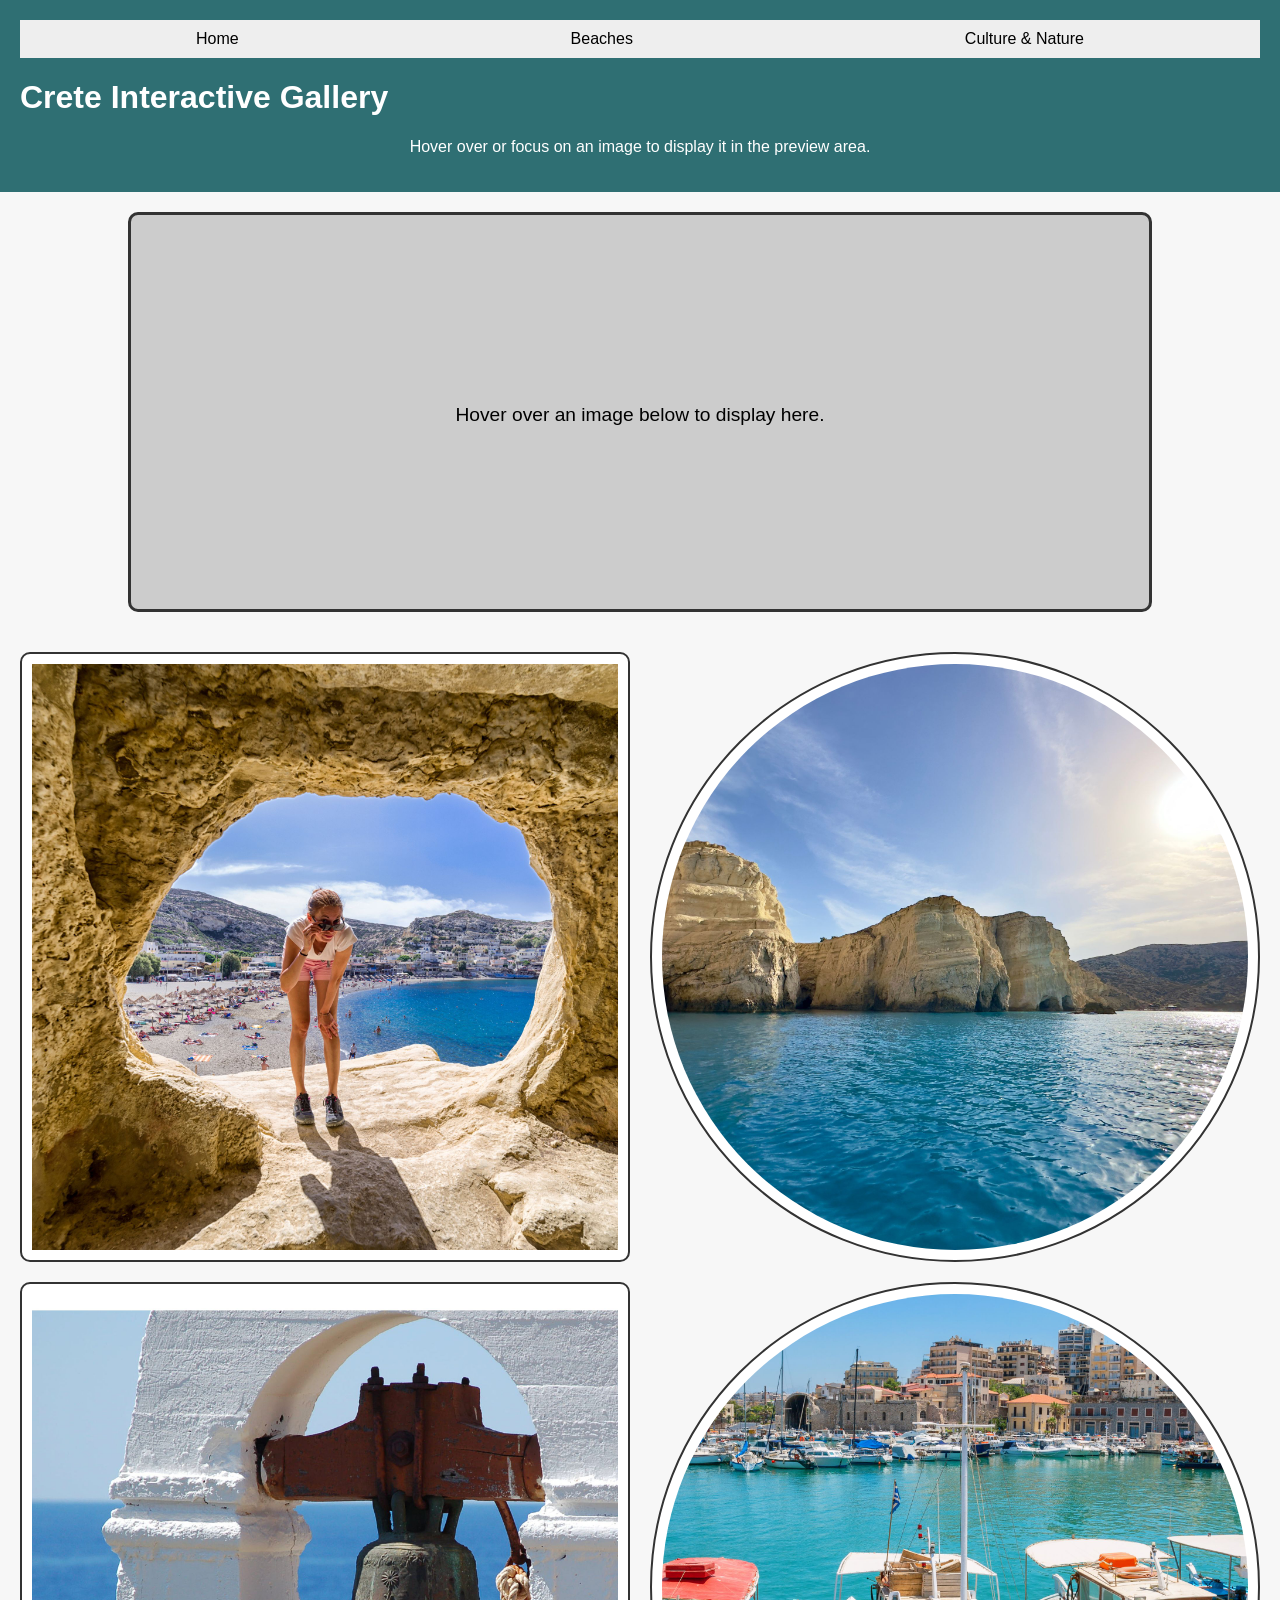
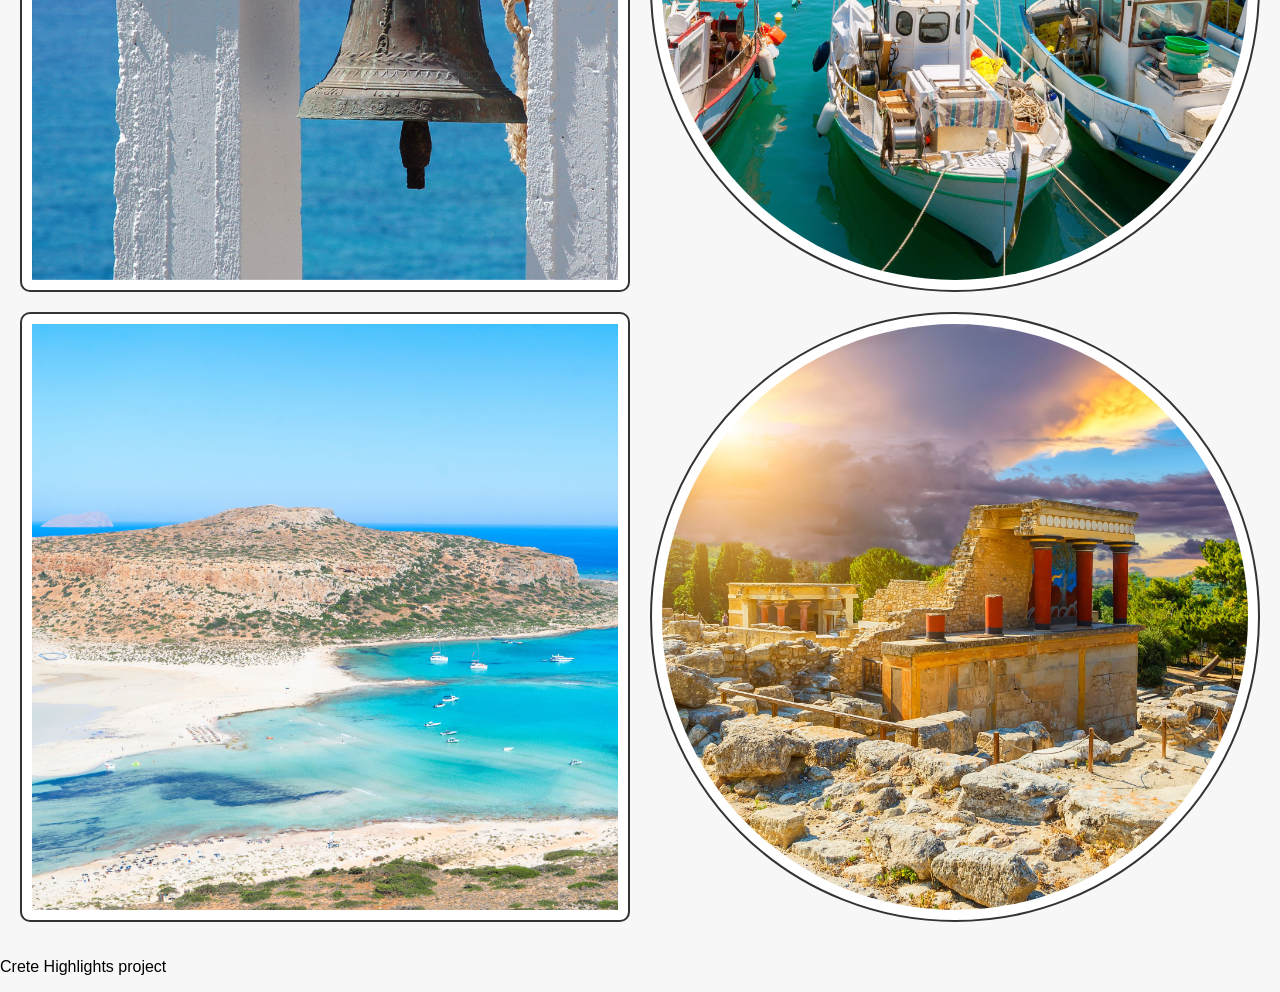
<file: cretehighlights/index.html>
<!DOCTYPE html>
<html lang="en">
<head>
  <meta charset="UTF-8">
  <meta name="viewport" content="width=device-width">
  <title>Crete Interactive Gallery</title>
  <link rel="stylesheet" href="style.css">
</head>
<body onload="addTabFocus()">

  <a href="#main-content" class="skip-link">Skip to Main Content</a>

  <header class="hero">
    <nav class="nav">
      <ul>
        <li><a href="index.html">Home</a></li>
        <li><a href="beaches.html">Beaches</a></li>
        <li><a href="culture.html">Culture & Nature</a></li>
      </ul>
    </nav>

    <h1>Crete Interactive Gallery</h1>
    <p class="intro">
      Hover over or focus on an image to display it in the preview area.
    </p>
  </header>

  <main id="main-content">
    <div id="image">
      Hover over an image below to display here.
    </div>

    <section class="grid gallery">
      <img class="preview"
           src="images/crete-home-1.jpg"
           alt="A beautiful beach view in Crete"
           onmouseover="upDate(this)"
           onmouseleave="unDo()"
           onfocus="upDate(this)"
           onblur="unDo()">

      <img class="preview"
           src="images/crete-home-2.jpg"
           alt="A mountain landscape in Crete"
           onmouseover="upDate(this)"
           onmouseleave="unDo()"
           onfocus="upDate(this)"
           onblur="unDo()">

      <img class="preview"
           src="images/crete-home-3.jpg"
           alt="Traditional architecture in Crete"
           onmouseover="upDate(this)"
           onmouseleave="unDo()"
           onfocus="upDate(this)"
           onblur="unDo()">

      <img class="preview"
           src="images/crete-home-4.jpg"
           alt="A scenic sea view on the island of Crete"
           onmouseover="upDate(this)"
           onmouseleave="unDo()"
           onfocus="upDate(this)"
           onblur="unDo()">

      <img class="preview"
           src="images/balos.jpg"
           alt="Balos lagoon with turquoise water in Crete"
           onmouseover="upDate(this)"
           onmouseleave="unDo()"
           onfocus="upDate(this)"
           onblur="unDo()">

      <img class="preview"
           src="images/knossos.jpg"
           alt="The historic ruins of Knossos in Crete"
           onmouseover="upDate(this)"
           onmouseleave="unDo()"
           onfocus="upDate(this)"
           onblur="unDo()">
    </section>
  </main>

  <footer>
    <p>Crete Highlights project</p>
  </footer>

  <script src="script.js"></script>
</body>
</html>
</file>
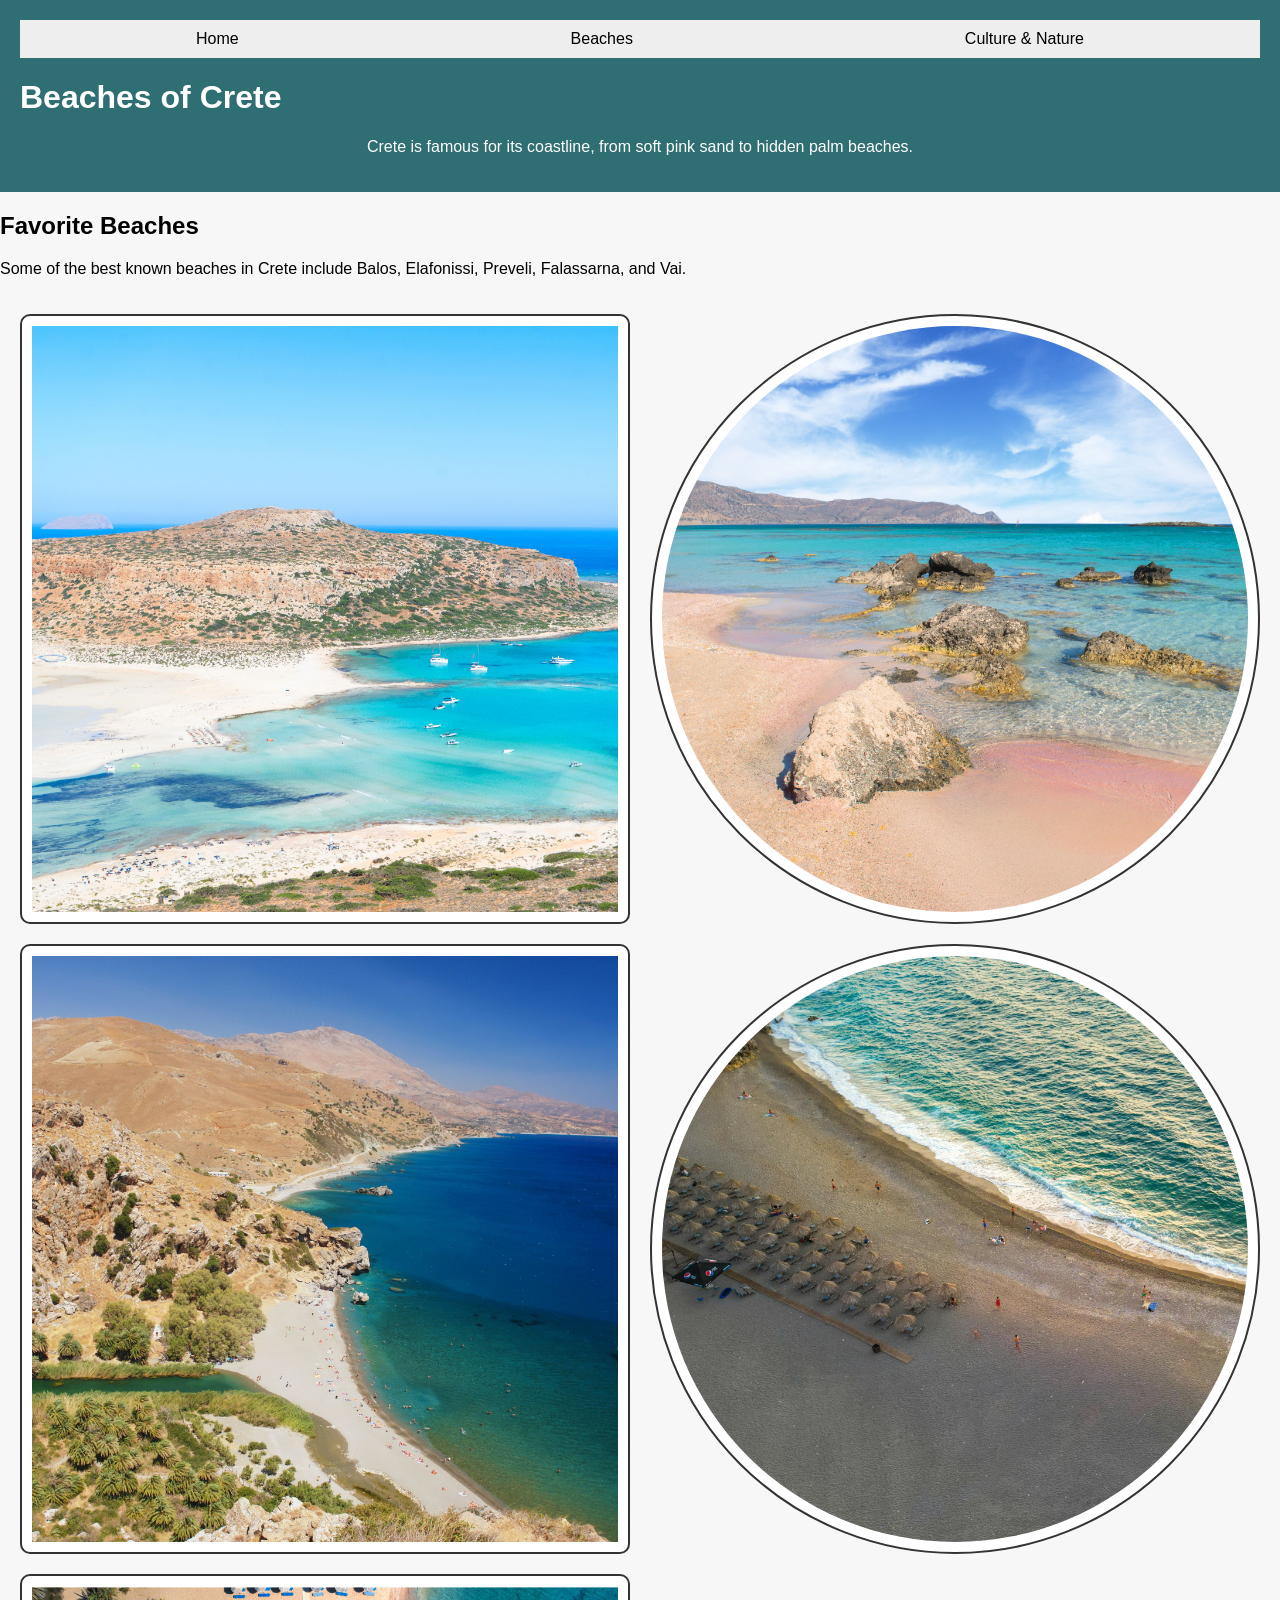
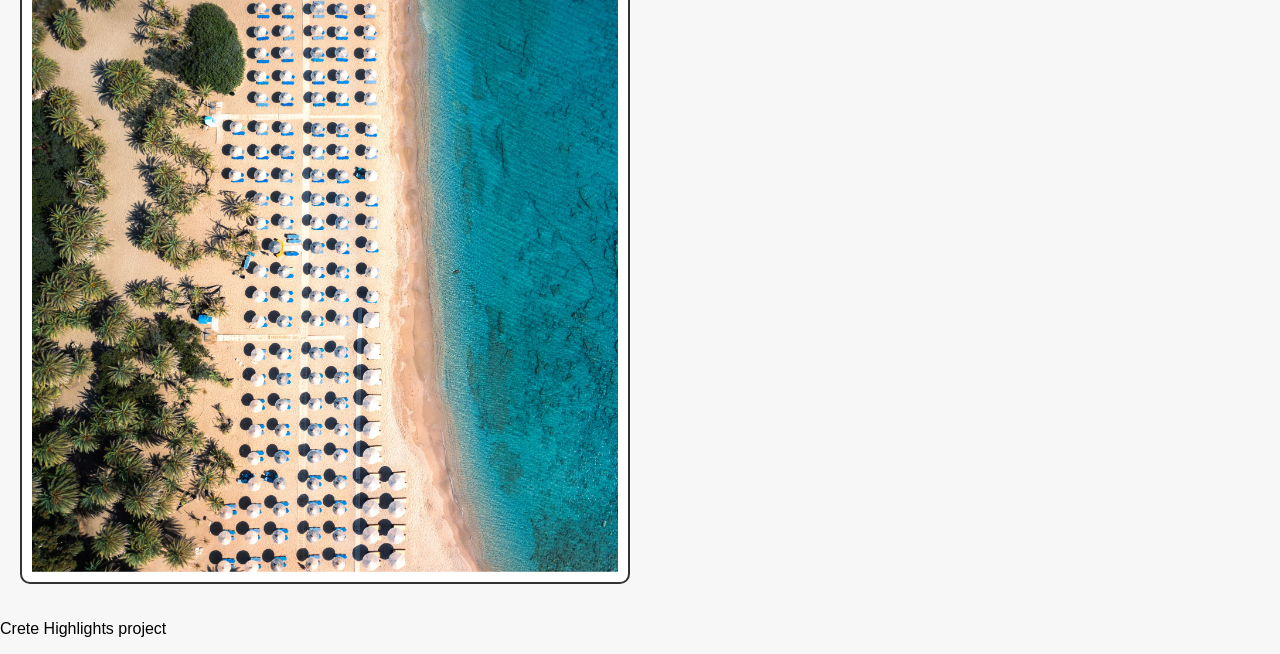
<file: cretehighlights/beaches.html>
<!DOCTYPE html>
<html lang="en">
<head>
  <meta charset="UTF-8">
    <meta name="viewport" content="width=device-width">
      <title>Crete Beaches</title>
        <link rel="stylesheet" href="style.css">
        </head>
        <body>

          <a href="#main-content" class="skip-link">Skip to Main Content</a>

            <header class="hero">
                <nav class="nav">
                      <ul>
                              <li><a href="index.html">Home</a></li>
                                      <li><a href="beaches.html">Beaches</a></li>
                                              <li><a href="culture.html">Culture & Nature</a></li>
                                                    </ul>
                                                        </nav>

                                                            <h1>Beaches of Crete</h1>
                                                                <p class="intro">
                                                                      Crete is famous for its coastline, from soft pink sand to hidden palm beaches.
                                                                          </p>
                                                                            </header>

                                                                              <main id="main-content">
                                                                                  <section>
                                                                                        <h2>Favorite Beaches</h2>
                                                                                              <p>
                                                                                                      Some of the best known beaches in Crete include Balos, Elafonissi,
                                                                                                              Preveli, Falassarna, and Vai.
                                                                                                                    </p>
                                                                                                                        </section>

                                                                                                                            <section class="grid gallery">
                                                                                                                                  <img src="images/balos.jpg" alt="Balos lagoon with turquoise water">
                                                                                                                                        <img src="images/elafonissi.jpg" alt="Elafonissi beach with pale sand and clear sea">
                                                                                                                                              <img src="images/preveli.jpg" alt="Preveli beach with palm trees and river">
                                                                                                                                                    <img src="images/falassarna.jpg" alt="Falassarna beach at sunset">
                                                                                                                                                          <img src="images/vai.jpg" alt="Vai beach with palm forest">
                                                                                                                                                              </section>
                                                                                                                                                                </main>

                                                                                                                                                                  <footer>
                                                                                                                                                                      <p>Crete Highlights project</p>
                                                                                                                                                                        </footer>

                                                                                                                                                                        </body>
                                                                                                                                                                        </html>
</file>
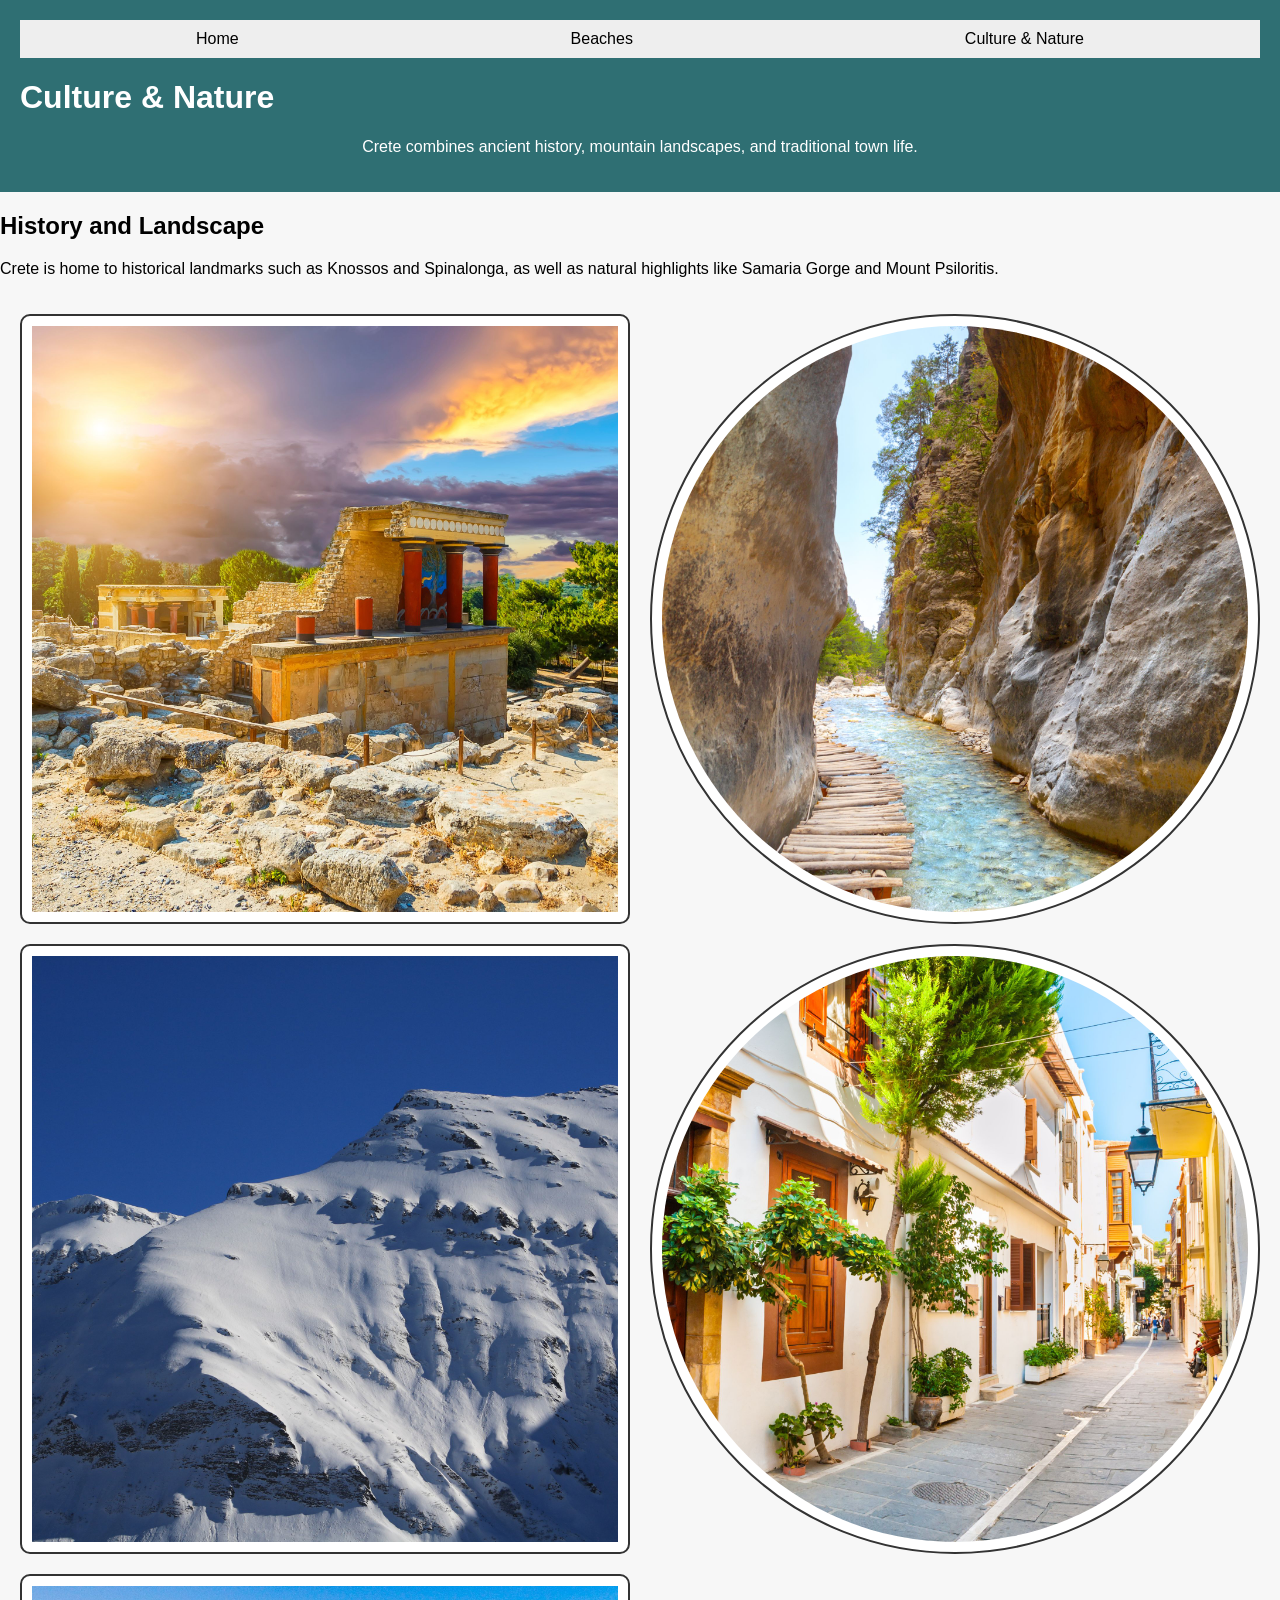
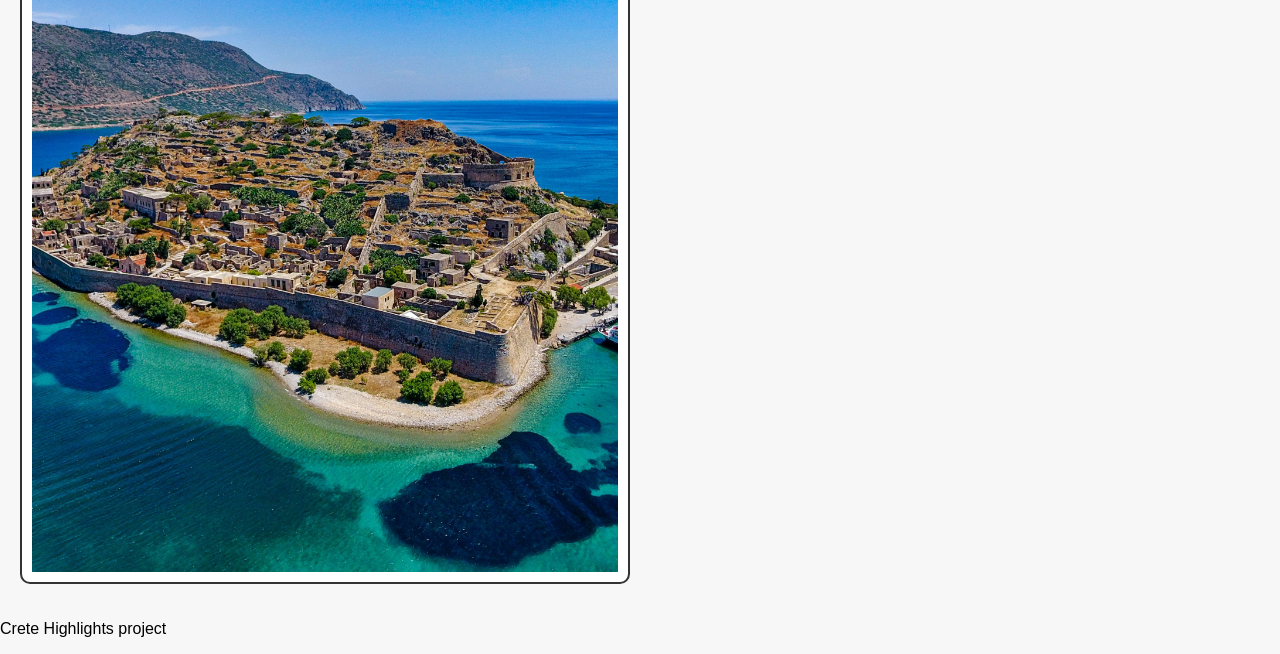
<file: cretehighlights/culture.html>
<!DOCTYPE html>
<html lang="en">
<head>
  <meta charset="UTF-8">
  <meta name="viewport" content="width=device-width">
  <title>Crete Culture and Nature</title>
  <link rel="stylesheet" href="style.css">
</head>
<body>

  <a href="#main-content" class="skip-link">Skip to Main Content</a>

  <header class="hero">
    <nav class="nav">
      <ul>
        <li><a href="index.html">Home</a></li>
        <li><a href="beaches.html">Beaches</a></li>
        <li><a href="culture.html">Culture & Nature</a></li>
      </ul>
    </nav>

    <h1>Culture & Nature</h1>
    <p class="intro">
      Crete combines ancient history, mountain landscapes, and traditional town life.
    </p>
  </header>

  <main id="main-content">
    <section>
      <h2>History and Landscape</h2>
      <p>
        Crete is home to historical landmarks such as Knossos and Spinalonga,
        as well as natural highlights like Samaria Gorge and Mount Psiloritis.
      </p>
    </section>

    <section class="grid">
      <img src="images/knossos.jpg" alt="Ruins of the Palace of Knossos">
      <img src="images/samaria.jpg" alt="Landscape of Samaria Gorge">
      <img src="images/psiloritis.jpg" alt="Mountain view of Psiloritis">
      <img src="images/rethymnon.jpg" alt="Old town street in Rethymnon">
      <img src="images/spinalonga.jpg" alt="View of the island of Spinalonga">
    </section>
  </main>

  <footer>
    <p>Crete Highlights project</p>
  </footer>

</body>
</html>
</file>
<file: cretehighlights/style.css>
body {
  font-family: Arial, sans-serif;
  margin: 0;
  background-color: #f7f7f7;
}

/* Skip link */
.skip-link {
  position: absolute;
  top: -40px;
  left: 10px;
  background: white;
  padding: 8px;
  color: black;
  z-index: 1000;
}

.skip-link:focus {
  top: 10px;
}

/* Header */
.hero {
  background-color: #2f6f73;
  color: white;
  padding: 20px;
}

/* NAV */
.nav ul {
  display: flex;
  justify-content: space-around;
  list-style: none;
  padding: 10px;
  background: #eee;
  margin: 0;
}

.nav a {
  text-decoration: none;
  color: black;
}

.nav a:hover {
  color: orange;
}

.intro {
  text-align: center;
}

/* Preview box */
#image {
  width: 80%;
  height: 400px;
  margin: 20px auto;
  border: 3px solid #333;
  border-radius: 10px;
  background-color: #cccccc;
  background-image: url("");
  background-repeat: no-repeat;
  background-size: cover;
  background-position: center;
  color: #000;
  text-align: center;
  line-height: 400px;
  font-size: 1.2rem;
  padding: 0 20px;
  box-sizing: border-box;
}

/* Gallery layout */
.grid {
  display: grid;
  grid-template-columns: repeat(2, 1fr);
  gap: 20px;
  padding: 20px;
}

/* Images */
.grid img {
  width: 100%;
  padding: 10px;
  border: 2px solid #333;
  border-radius: 10px;
  box-sizing: border-box;
  background: white;
}

.grid img:nth-child(even) {
  border-radius: 50%;
}

.grid img:focus {
  outline: 4px solid orange;
}
</file>
